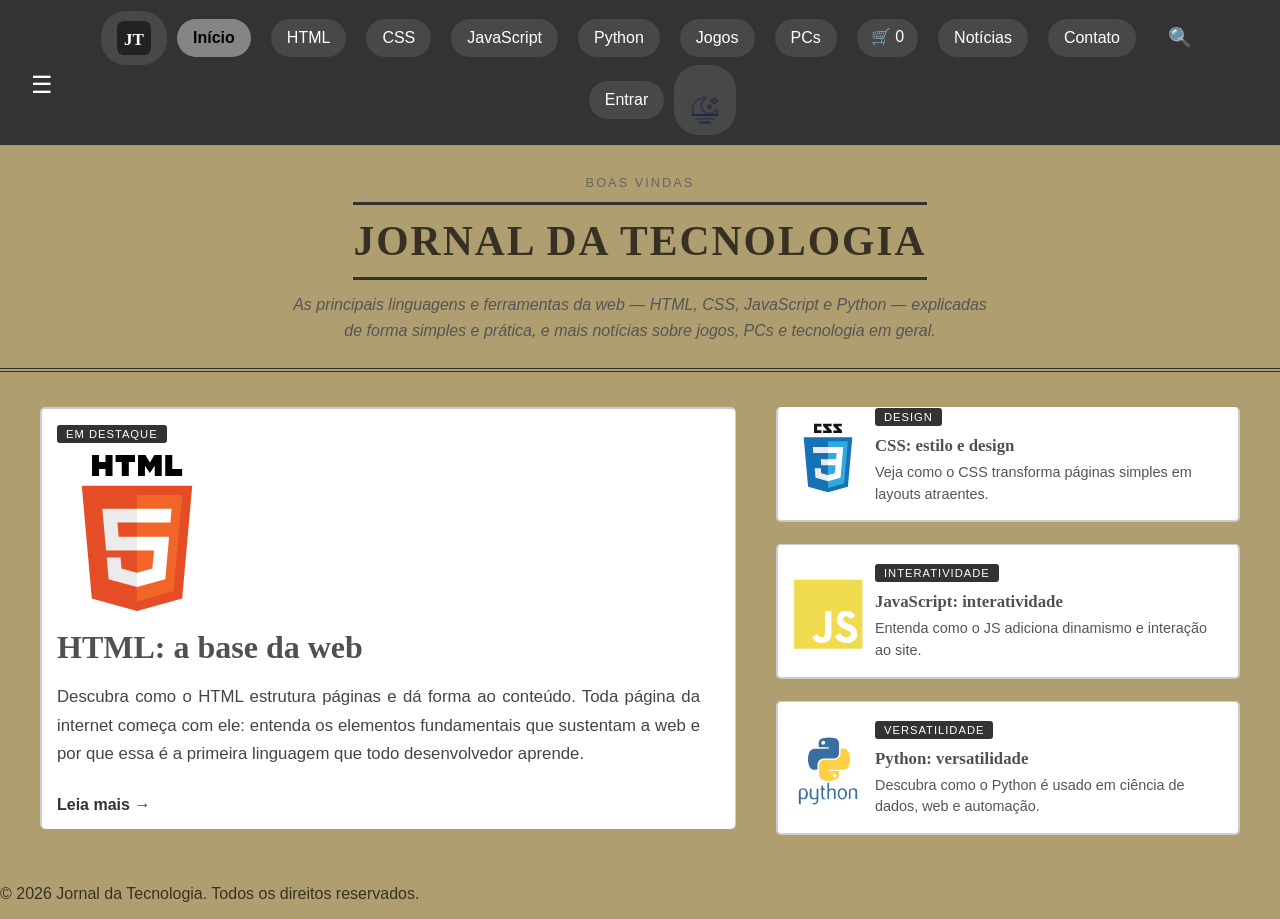
<file: index.html>
<!DOCTYPE html>
<html lang="pt-BR">
<head>
  <meta charset="UTF-8">
  <meta name="viewport" content="width=device-width, initial-scale=1.0">
  <title>Jornal da Tecnologia - Início</title>
  <link rel="icon" type="image/svg+xml" href="favicon.svg">
  <link rel="stylesheet" href="style.css">
</head>
<body>
    <script>
    if (localStorage.getItem("tema") === "escuro") {
      document.body.classList.add("dark-theme");
    }
  </script>
  <header>
    <nav class="navbar">
      <a href="index.html" class="nav-logo-link"><img src="favicon.svg" alt="Jornal da Tecnologia" class="nav-logo"></a>
      <button id="menuToggle">☰</button>
      <div id="menuDropdown">
        <a href="index.html">Início</a>
        <a href="html.html">HTML</a>
        <a href="css.html">CSS</a>
        <a href="js.html">JavaScript</a>
        <a href="python.html">Python</a>
        <a href="jogos.html">Jogos</a>
        <a href="pcs.html">PCs</a>
        <a href="noticias.html">Notícias</a>
        <a href="contato.html">Contato</a>
      </div>
      <div id="menuLinks">
        <a href="index.html" class="active">Início</a>
        <a href="html.html">HTML</a>
        <a href="css.html">CSS</a>
        <a href="js.html">JavaScript</a>
        <a href="python.html">Python</a>
        <a href="jogos.html">Jogos</a>
        <a href="pcs.html">PCs</a>
        <a href="carrinho.html" id="areaCarrinho">🛒 <span id="contadorCarrinho">0</span></a>
        <a href="noticias.html">Notícias</a>
        <a href="contato.html">Contato</a>
      </div>
      <div class="container-busca" id="containerBusca">
        <input type="search" id="pesquisa" placeholder="Digite para pesquisar...">
        <button id="btnLupa" aria-label="Pesquisar">🔍</button>
        <output id="resultadoBusca" for="pesquisa"></output>
      </div>
      <div id="areaLogin">Entrar</div>
      <button id="btnTema"><img id="iconeTema" src="imagens/sol.svg" alt="Alternar Tema" width="30"></button>
    </nav>
  </header>

  <main>
    <!-- Masthead estilo jornal -->
    <div class="masthead">
      <p class="masthead-date">Boas Vindas</p>
      <h1 class="masthead-title">JORNAL DA TECNOLOGIA</h1>
      <p class="masthead-sub">
        As principais linguagens e ferramentas da web — HTML, CSS, JavaScript e Python —
        explicadas de forma simples e prática, e mais notícias sobre jogos, PCs e tecnologia em geral.
      </p>
    </div>

    <!-- Capa: manchete principal + notas secundárias -->
    <section class="frontpage">
      <article class="headline">
        <span class="tag">Em destaque</span>
        <img src="imagens/html.svg" alt="Logo HTML" width="120">
        <h2><a href="html.html">HTML: a base da web</a></h2>
        <p>
          Descubra como o HTML estrutura páginas e dá forma ao conteúdo. Toda página da internet
          começa com ele: entenda os elementos fundamentais que sustentam a web e por que essa é
          a primeira linguagem que todo desenvolvedor aprende.
        </p>
        <a class="read-more" href="html.html">Leia mais →</a>
      </article>

      <div class="secondary-list">
        <article class="secondary">
          <img src="imagens/css.svg" alt="Logo CSS" width="50">
          <div>
            <span class="tag">Design</span>
            <h3><a href="css.html">CSS: estilo e design</a></h3>
            <p>Veja como o CSS transforma páginas simples em layouts atraentes.</p>
          </div>
        </article>

        <article class="secondary">
          <img src="imagens/js.svg" alt="Logo JavaScript" width="50">
          <div>
            <span class="tag">Interatividade</span>
            <h3><a href="js.html">JavaScript: interatividade</a></h3>
            <p>Entenda como o JS adiciona dinamismo e interação ao site.</p>
          </div>
        </article>

        <article class="secondary">
          <img src="imagens/python.svg" alt="Logo Python" width="50">
          <div>
            <span class="tag">Versatilidade</span>
            <h3><a href="python.html">Python: versatilidade</a></h3>
            <p>Descubra como o Python é usado em ciência de dados, web e automação.</p>
          </div>
        </article>
      </div>
    </section>
  </main>

  <footer>
    <p>&copy; 2026 Jornal da Tecnologia. Todos os direitos reservados.</p>
  </footer>

  <script src="script.js"></script>
</body>
</html>
</file>
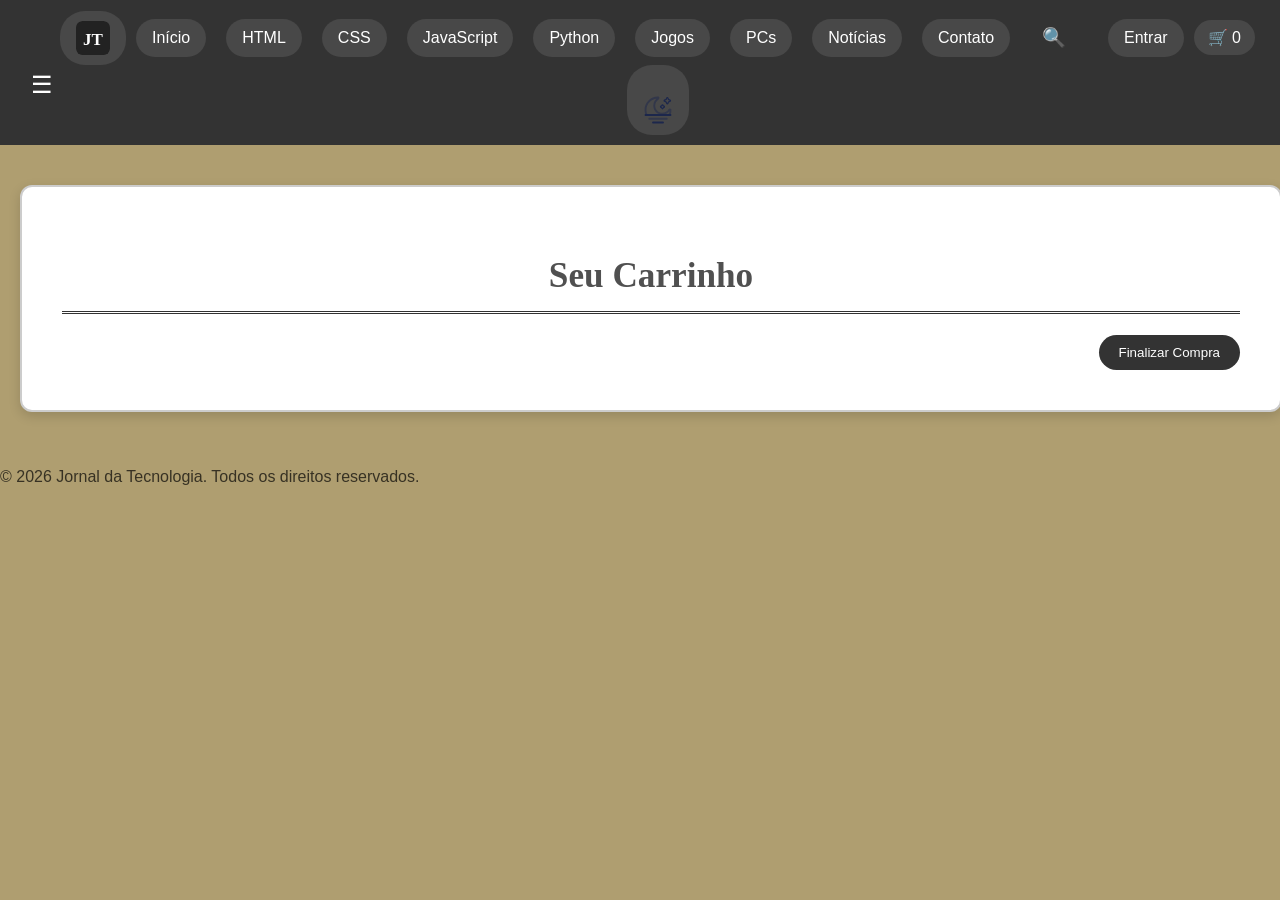
<file: carrinho.html>
<!DOCTYPE html>
<html lang="pt-BR">
<head>
  <meta charset="UTF-8">
  <meta name="viewport" content="width=device-width, initial-scale=1.0">
  <title>Carrinho - Jornal da Tecnologia</title>
  <link rel="icon" type="image/svg+xml" href="favicon.svg">
  <link rel="stylesheet" href="style.css">
</head>
<body>
  <script>
    if (localStorage.getItem("tema") === "escuro") {
      document.body.classList.add("dark-theme");
    }
  </script>
  <header>
    <nav class="navbar">
      <a href="index.html" class="nav-logo-link"><img src="favicon.svg" alt="Jornal da Tecnologia" class="nav-logo"></a>
      <button id="menuToggle">☰</button>
      <div id="menuDropdown">
        <a href="index.html">Início</a>
        <a href="html.html">HTML</a>
        <a href="css.html">CSS</a>
        <a href="js.html">JavaScript</a>
        <a href="python.html">Python</a>
        <a href="jogos.html">Jogos</a>
        <a href="pcs.html">PCs</a>
        <a href="noticias.html">Notícias</a>
        <a href="contato.html">Contato</a>
      </div>
      <div id="menuLinks">
        <a href="index.html">Início</a>
        <a href="html.html">HTML</a>
        <a href="css.html">CSS</a>
        <a href="js.html">JavaScript</a>
        <a href="python.html">Python</a>
        <a href="jogos.html">Jogos</a>
        <a href="pcs.html">PCs</a>
        <a href="noticias.html">Notícias</a>
        <a href="contato.html">Contato</a>
      </div>
      <div class="container-busca" id="containerBusca">
        <input type="search" id="pesquisa" placeholder="Digite para pesquisar...">
        <button id="btnLupa" aria-label="Pesquisar">🔍</button>
        <output id="resultadoBusca" for="pesquisa"></output>
      </div>
      <div id="areaLogin"></div>
      <a href="carrinho.html" id="areaCarrinho">🛒 <span id="contadorCarrinho">0</span></a>
      <button id="btnTema"><img id="iconeTema" src="imagens/sol.svg" alt="Alternar Tema" width="30"></button>
    </nav>
  </header>

  <main class="artigo">
    <article class="carrinho-container">
      <h1>Seu Carrinho</h1>
      <div id="listaCarrinho"></div>
      <div id="carrinhoVazio" class="escondido">Seu carrinho está vazio.</div>
      <p id="totalCarrinho" class="total-carrinho"></p>
      <button id="btnFinalizar" class="escondido">Finalizar Compra</button>
    </article>
  </main>

  <footer>
    <p>&copy; 2026 Jornal da Tecnologia. Todos os direitos reservados.</p>
  </footer>

  <script src="script.js"></script>
</body>
</html>
</file>
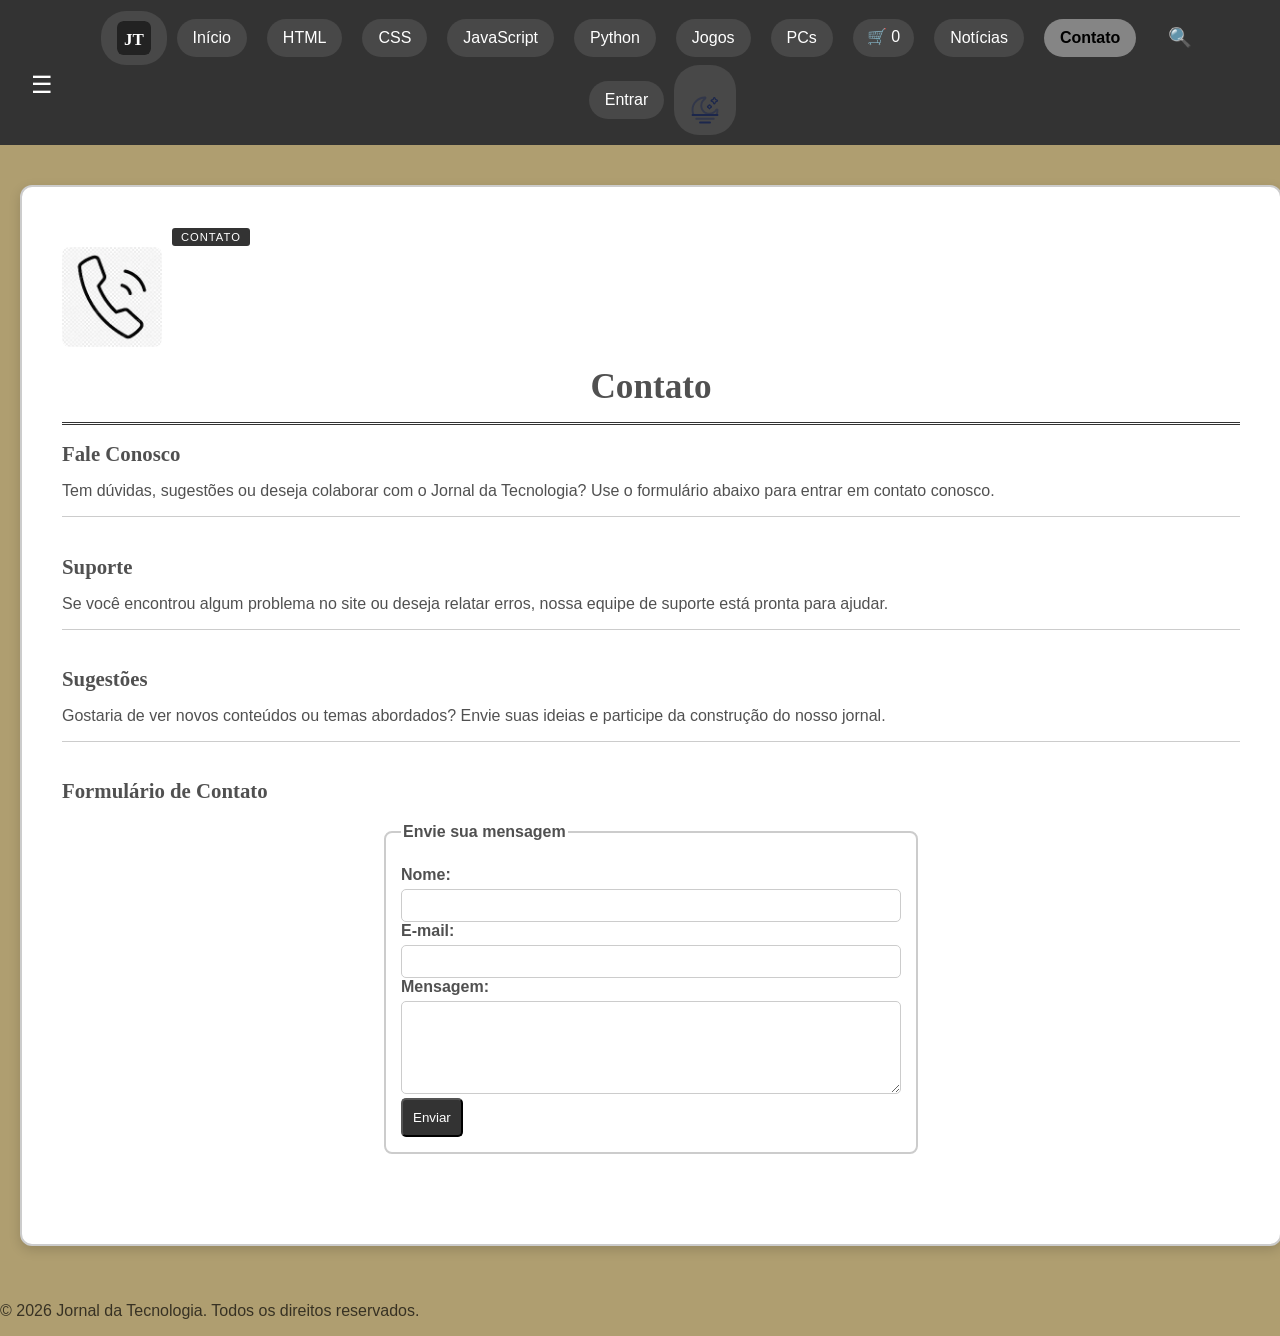
<file: contato.html>
<!DOCTYPE html>
<html lang="pt-BR">
<head>
  <meta charset="UTF-8">
  <meta name="viewport" content="width=device-width, initial-scale=1.0">
  <title>Contato - Jornal da Tecnologia</title>
  <link rel="icon" type="image/svg+xml" href="favicon.svg">
  <link rel="stylesheet" href="style.css">
</head>
<body>
    <script>
    if (localStorage.getItem("tema") === "escuro") {
      document.body.classList.add("dark-theme");
    }
  </script>
  <header>
    <nav class="navbar">
      <a href="index.html" class="nav-logo-link"><img src="favicon.svg" alt="Jornal da Tecnologia" class="nav-logo"></a>
      <button id="menuToggle">☰</button>
      <div id="menuDropdown">
        <a href="index.html">Início</a>
        <a href="html.html">HTML</a>
        <a href="css.html">CSS</a>
        <a href="js.html">JavaScript</a>
        <a href="python.html">Python</a>
        <a href="jogos.html">Jogos</a>
        <a href="pcs.html">PCs</a>
        <a href="noticias.html">Notícias</a>
        <a href="contato.html">Contato</a>
      </div>
      <div id="menuLinks">
        <a href="index.html">Início</a>
        <a href="html.html">HTML</a>
        <a href="css.html">CSS</a>
        <a href="js.html">JavaScript</a>
        <a href="python.html">Python</a>
        <a href="jogos.html">Jogos</a>
        <a href="pcs.html">PCs</a>
        <a href="carrinho.html" id="areaCarrinho">🛒 <span id="contadorCarrinho">0</span></a>
        <a href="noticias.html">Notícias</a>
        <a href="contato.html" class="active">Contato</a>
      </div>
      <div class="container-busca" id="containerBusca">
        <input type="search" id="pesquisa" placeholder="Digite para pesquisar...">
        <button id="btnLupa" aria-label="Pesquisar">🔍</button>
        <output id="resultadoBusca" for="pesquisa"></output>
      </div>
      <div id="areaLogin">Entrar</div>
      <button id="btnTema"><img id="iconeTema" src="imagens/sol.svg" alt="Alternar Tema" width="30"></button>
    </nav>
  </header>

  <main class="artigo">
    <article>
      <img src="imagens/contato.png" alt="Ícone de Contato" width="150">
      <span class="tag">Contato</span>
      <h1>Contato</h1>

      <section>
        <h2>Fale Conosco</h2>
        <p>Tem dúvidas, sugestões ou deseja colaborar com o Jornal da Tecnologia? Use o formulário abaixo para entrar em contato conosco.</p>
      </section>

      <section>
        <h2>Suporte</h2>
        <p>Se você encontrou algum problema no site ou deseja relatar erros, nossa equipe de suporte está pronta para ajudar.</p>
      </section>

      <section>
        <h2>Sugestões</h2>
        <p>Gostaria de ver novos conteúdos ou temas abordados? Envie suas ideias e participe da construção do nosso jornal.</p>
      </section>

      <section>
        <h2>Formulário de Contato</h2>
        <form id="formContato">
          <fieldset>
            <legend>Envie sua mensagem</legend>

            <label for="nome">Nome:</label>
            <input type="text" id="nome" name="nome" required>

            <label for="email">E-mail:</label>
            <input type="email" id="email" name="email" required>

            <label for="mensagem">Mensagem:</label>
            <textarea id="mensagem" name="mensagem" rows="5" required></textarea>

            <button type="submit">Enviar</button>
          </fieldset>
        </form>
      </section>
    </article>
  </main>

  <footer>
    <p>&copy; 2026 Jornal da Tecnologia. Todos os direitos reservados.</p>
  </footer>

  <script src="script.js"></script>
</body>
</html>
</file>
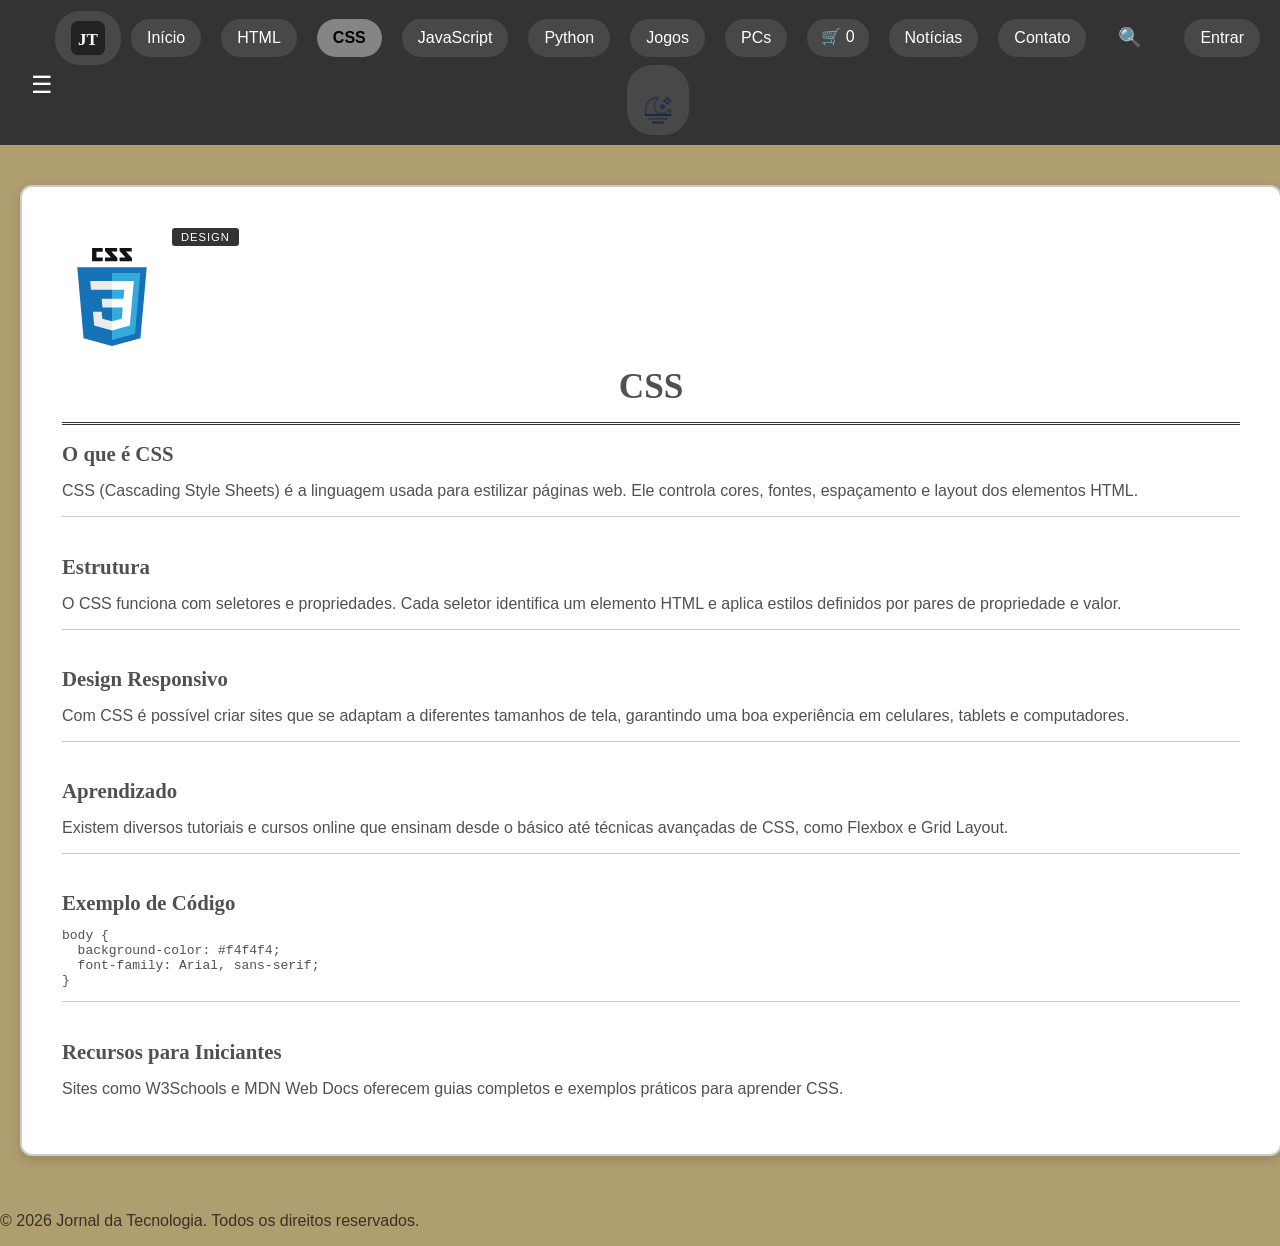
<file: css.html>
<!DOCTYPE html>
<html lang="pt-BR">
<head>
  <meta charset="UTF-8">
  <meta name="viewport" content="width=device-width, initial-scale=1.0">
  <title>CSS - Jornal da Tecnologia</title>
  <link rel="icon" type="image/svg+xml" href="favicon.svg">
  <link rel="stylesheet" href="style.css">
</head>
<body>
    <script>
    if (localStorage.getItem("tema") === "escuro") {
      document.body.classList.add("dark-theme");
    }
  </script>
  <header>
    <nav class="navbar">
      <a href="index.html" class="nav-logo-link"><img src="favicon.svg" alt="Jornal da Tecnologia" class="nav-logo"></a>
      <button id="menuToggle">☰</button>
      <div id="menuDropdown">
        <a href="index.html">Início</a>
        <a href="html.html">HTML</a>
        <a href="css.html">CSS</a>
        <a href="js.html">JavaScript</a>
        <a href="python.html">Python</a>
        <a href="jogos.html">Jogos</a>
        <a href="pcs.html">PCs</a>
        <a href="noticias.html">Notícias</a>
        <a href="contato.html">Contato</a>
      </div>
      <div id="menuLinks">
        <a href="index.html">Início</a>
        <a href="html.html">HTML</a>
        <a href="css.html" class="active">CSS</a>
        <a href="js.html">JavaScript</a>
        <a href="python.html">Python</a>
        <a href="jogos.html">Jogos</a>
        <a href="pcs.html">PCs</a>
        <a href="carrinho.html" id="areaCarrinho">🛒 <span id="contadorCarrinho">0</span></a>
        <a href="noticias.html">Notícias</a>
        <a href="contato.html">Contato</a>
      </div>
      <div class="container-busca" id="containerBusca">
        <input type="search" id="pesquisa" placeholder="Digite para pesquisar...">
        <button id="btnLupa" aria-label="Pesquisar">🔍</button>
        <output id="resultadoBusca" for="pesquisa"></output>
      </div>
      <div id="areaLogin">Entrar</div>
      <button id="btnTema"><img id="iconeTema" src="imagens/sol.svg" alt="Alternar Tema" width="30"></button>
    </nav>
  </header>

  <main class="artigo">
  <article>
    <img src="imagens/css.svg" alt="Logo CSS" width="150">
    <span class="tag">Design</span>
    <h1>CSS</h1>

    <section>
      <h2>O que é CSS</h2>
      <p>CSS (Cascading Style Sheets) é a linguagem usada para estilizar páginas web. Ele controla cores, fontes, espaçamento e layout dos elementos HTML.</p>
    </section>

    <section>
      <h2>Estrutura</h2>
      <p>O CSS funciona com seletores e propriedades. Cada seletor identifica um elemento HTML e aplica estilos definidos por pares de propriedade e valor.</p>
    </section>

    <section>
      <h2>Design Responsivo</h2>
      <p>Com CSS é possível criar sites que se adaptam a diferentes tamanhos de tela, garantindo uma boa experiência em celulares, tablets e computadores.</p>
    </section>

    <section>
      <h2>Aprendizado</h2>
      <p>Existem diversos tutoriais e cursos online que ensinam desde o básico até técnicas avançadas de CSS, como Flexbox e Grid Layout.</p>
    </section>

    <section>
      <h2>Exemplo de Código</h2>
      <pre><code>body {
  background-color: #f4f4f4;
  font-family: Arial, sans-serif;
}</code></pre>
    </section>

    <section>
      <h2>Recursos para Iniciantes</h2>
      <p>Sites como W3Schools e MDN Web Docs oferecem guias completos e exemplos práticos para aprender CSS.</p>
    </section>
  </article>
</main>

  <footer>
    <p>&copy; 2026 Jornal da Tecnologia. Todos os direitos reservados.</p>
  </footer>

  <script src="script.js"></script>
</body>
</html>
</file>
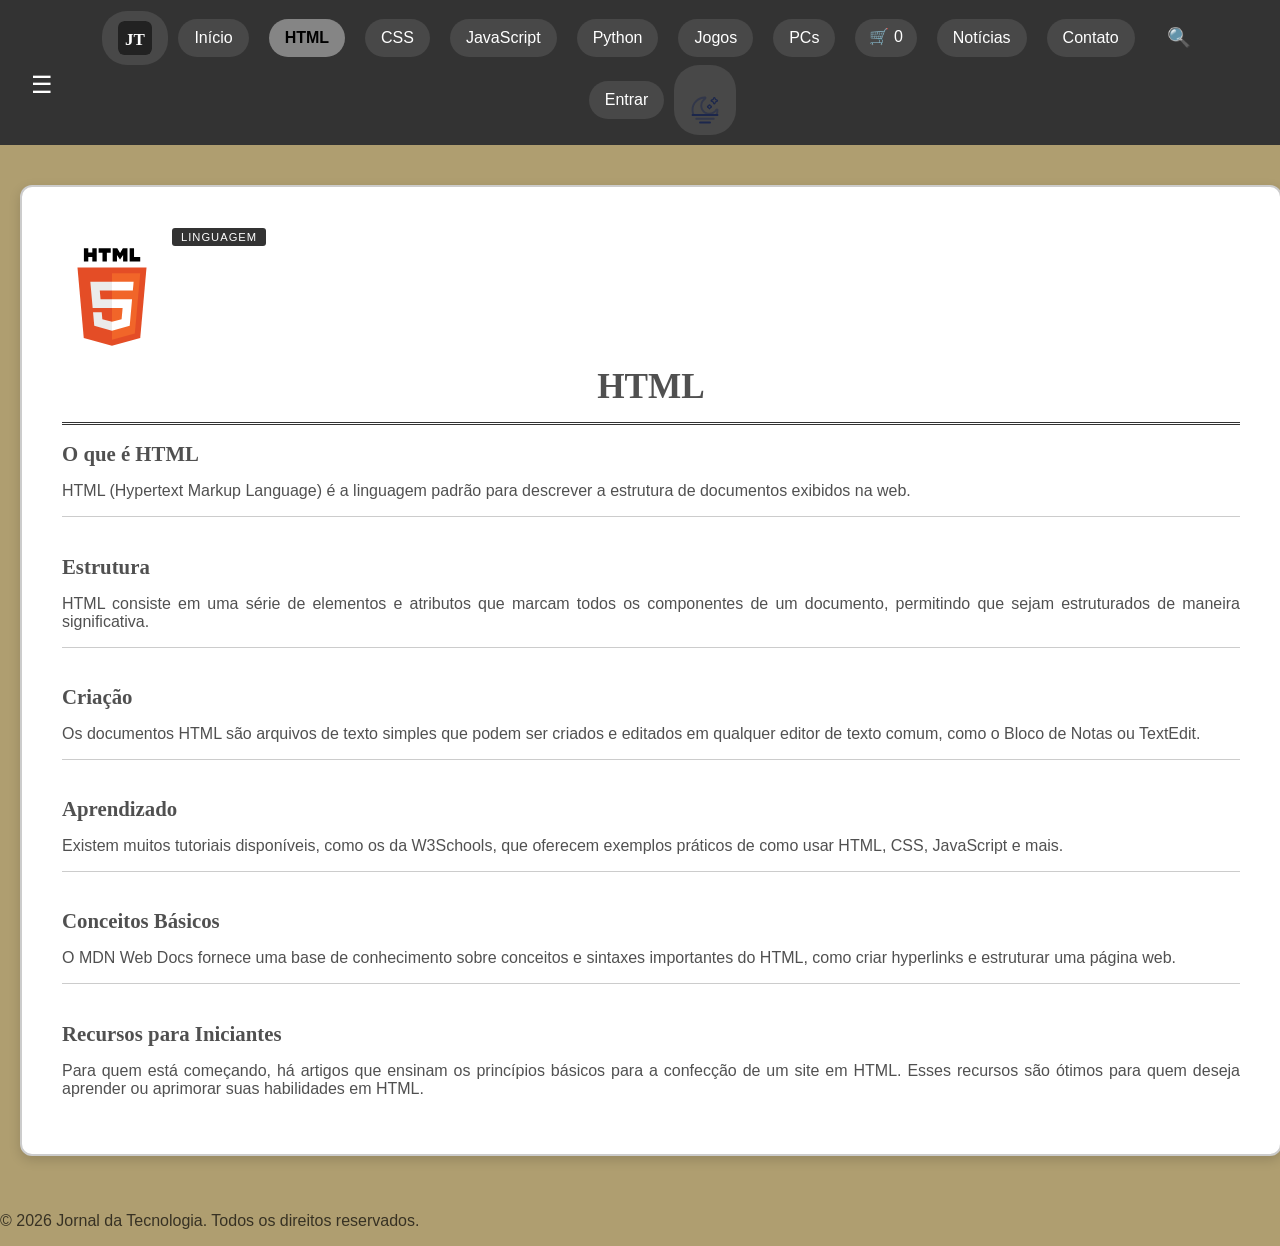
<file: html.html>
<!DOCTYPE html>
<html lang="pt-BR">
<head>
  <meta charset="UTF-8">
  <meta name="viewport" content="width=device-width, initial-scale=1.0">
  <title>HTML - Jornal da Tecnologia</title>
  <link rel="icon" type="image/svg+xml" href="favicon.svg">
  <link rel="stylesheet" href="style.css">
</head>
<body>
    <script>
    if (localStorage.getItem("tema") === "escuro") {
      document.body.classList.add("dark-theme");
    }
  </script>
  <header>
    <nav class="navbar">
      <a href="index.html" class="nav-logo-link"><img src="favicon.svg" alt="Jornal da Tecnologia" class="nav-logo"></a>
      <button id="menuToggle">☰</button>
      <div id="menuDropdown">
        <a href="index.html">Início</a>
        <a href="html.html">HTML</a>
        <a href="css.html">CSS</a>
        <a href="js.html">JavaScript</a>
        <a href="python.html">Python</a>
        <a href="jogos.html">Jogos</a>
        <a href="pcs.html">PCs</a>
        <a href="noticias.html">Notícias</a>
        <a href="contato.html">Contato</a>
      </div>
      <div id="menuLinks">
        <a href="index.html">Início</a>
        <a href="html.html" class="active">HTML</a>
        <a href="css.html">CSS</a>
        <a href="js.html">JavaScript</a>
        <a href="python.html">Python</a>
        <a href="jogos.html">Jogos</a>
        <a href="pcs.html">PCs</a>
        <a href="carrinho.html" id="areaCarrinho">🛒 <span id="contadorCarrinho">0</span></a>
        <a href="noticias.html">Notícias</a>
        <a href="contato.html">Contato</a>
      </div>
      <div class="container-busca" id="containerBusca">
        <input type="search" id="pesquisa" placeholder="Digite para pesquisar...">
        <button id="btnLupa" aria-label="Pesquisar">🔍</button>
        <output id="resultadoBusca" for="pesquisa"></output>
      </div>
      <div id="areaLogin">Entrar</div>
      <button id="btnTema"><img id="iconeTema" src="imagens/sol.svg" alt="Alternar Tema" width="30"></button>
    </nav>
  </header>

  <main class="artigo">
  <article>
    <img src="imagens/html.svg" alt="Logo HTML" width="150">
    <span class="tag">Linguagem</span>
    <h1>HTML</h1>

    <section>
      <h2>O que é HTML</h2>
      <p>HTML (Hypertext Markup Language) é a linguagem padrão para descrever a estrutura de documentos exibidos na web.</p>
    </section>

    <section>
      <h2>Estrutura</h2>
      <p>HTML consiste em uma série de elementos e atributos que marcam todos os componentes de um documento, permitindo que sejam estruturados de maneira significativa.</p>
    </section>

    <section>
      <h2>Criação</h2>
      <p>Os documentos HTML são arquivos de texto simples que podem ser criados e editados em qualquer editor de texto comum, como o Bloco de Notas ou TextEdit.</p>
    </section>

    <section>
      <h2>Aprendizado</h2>
      <p>Existem muitos tutoriais disponíveis, como os da W3Schools, que oferecem exemplos práticos de como usar HTML, CSS, JavaScript e mais.</p>
    </section>

    <section>
      <h2>Conceitos Básicos</h2>
      <p>O MDN Web Docs fornece uma base de conhecimento sobre conceitos e sintaxes importantes do HTML, como criar hyperlinks e estruturar uma página web.</p>
    </section>

    <section>
      <h2>Recursos para Iniciantes</h2>
      <p>Para quem está começando, há artigos que ensinam os princípios básicos para a confecção de um site em HTML. Esses recursos são ótimos para quem deseja aprender ou aprimorar suas habilidades em HTML.</p>
    </section>
  </article>
</main>

  <footer>
    <p>&copy; 2026 Jornal da Tecnologia. Todos os direitos reservados.</p>
  </footer>

  <script src="script.js"></script>
</body>
</html>
</file>
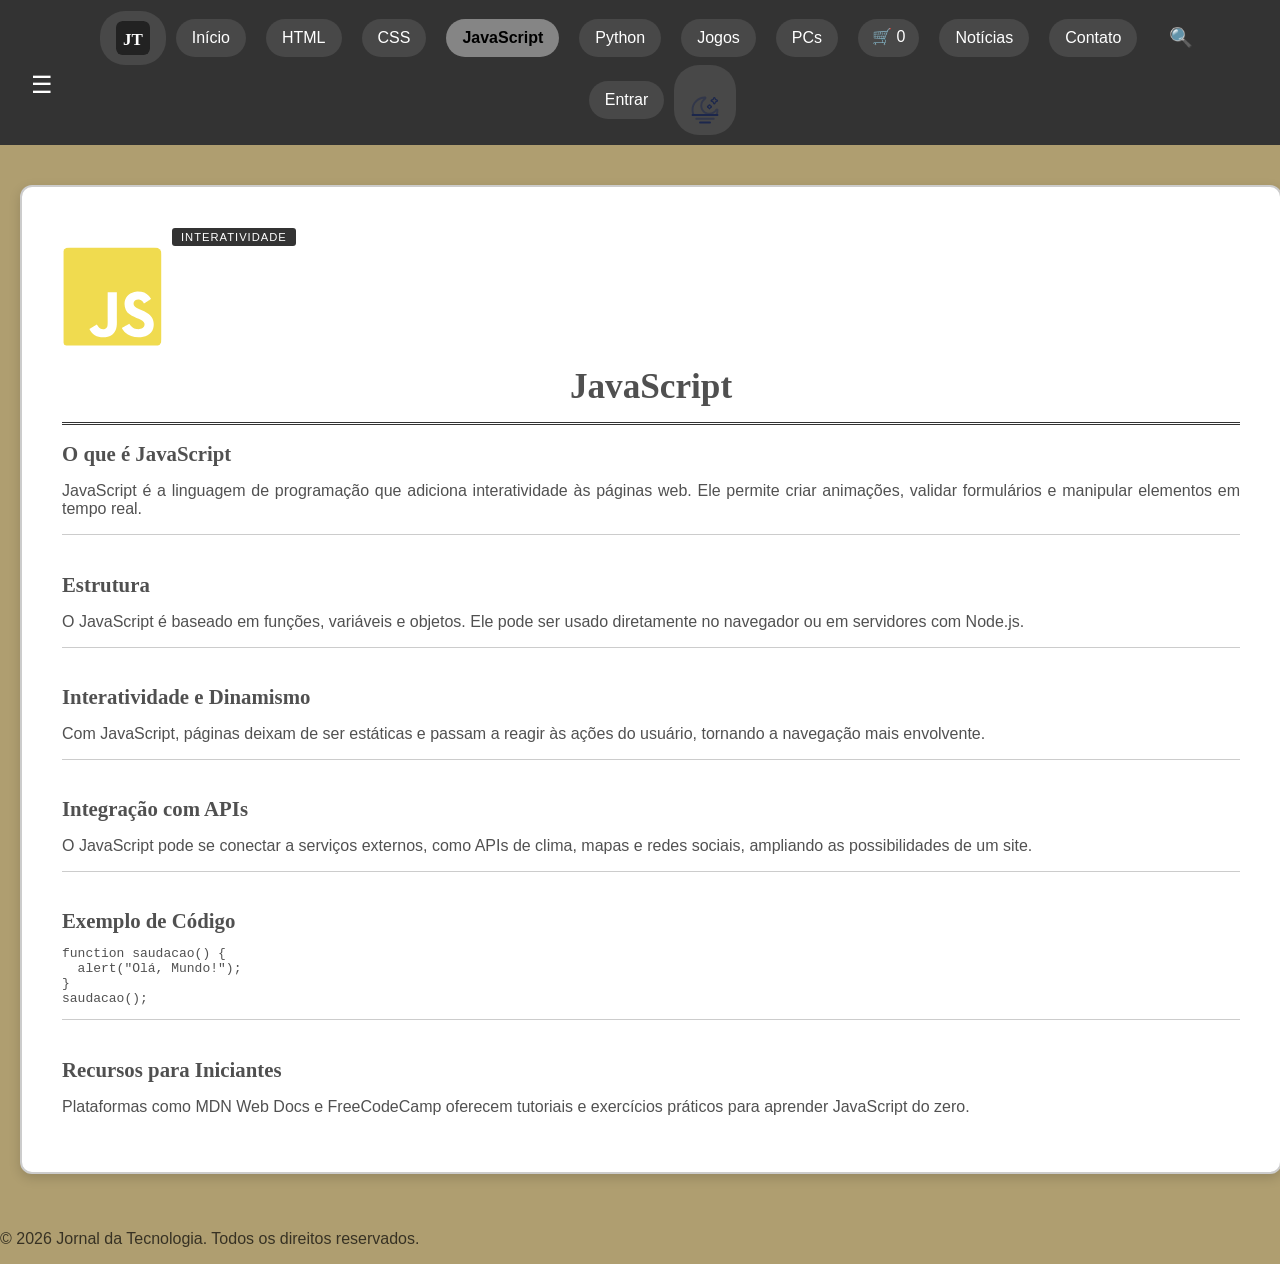
<file: js.html>
<!DOCTYPE html>
<html lang="pt-BR">
<head>
  <meta charset="UTF-8">
  <meta name="viewport" content="width=device-width, initial-scale=1.0">
  <title>JavaScript - Jornal da Tecnologia</title>
  <link rel="icon" type="image/svg+xml" href="favicon.svg">
  <link rel="stylesheet" href="style.css">
</head>
<body>
    <script>
    if (localStorage.getItem("tema") === "escuro") {
      document.body.classList.add("dark-theme");
    }
  </script>
  <header>
    <nav class="navbar">
      <a href="index.html" class="nav-logo-link"><img src="favicon.svg" alt="Jornal da Tecnologia" class="nav-logo"></a>
      <button id="menuToggle">☰</button>
      <div id="menuDropdown">
        <a href="index.html">Início</a>
        <a href="html.html">HTML</a>
        <a href="css.html">CSS</a>
        <a href="js.html">JavaScript</a>
        <a href="python.html">Python</a>
        <a href="jogos.html">Jogos</a>
        <a href="pcs.html">PCs</a>
        <a href="noticias.html">Notícias</a>
        <a href="contato.html">Contato</a>
      </div>
      <div id="menuLinks">
        <a href="index.html">Início</a>
        <a href="html.html">HTML</a>
        <a href="css.html">CSS</a>
        <a href="js.html" class="active">JavaScript</a>
        <a href="python.html">Python</a>
        <a href="jogos.html">Jogos</a>
        <a href="pcs.html">PCs</a>
        <a href="carrinho.html" id="areaCarrinho">🛒 <span id="contadorCarrinho">0</span></a>
        <a href="noticias.html">Notícias</a>
        <a href="contato.html">Contato</a>
      </div>
      <div class="container-busca" id="containerBusca">
        <input type="search" id="pesquisa" placeholder="Digite para pesquisar...">
        <button id="btnLupa" aria-label="Pesquisar">🔍</button>
        <output id="resultadoBusca" for="pesquisa"></output>
      </div>
      <div id="areaLogin">Entrar</div>
      <button id="btnTema"><img id="iconeTema" src="imagens/sol.svg" alt="Alternar Tema" width="30"></button>
    </nav>
  </header>

  <main class="artigo">
  <article>
    <img src="imagens/js.svg" alt="Logo JavaScript" width="150">
    <span class="tag">Interatividade</span>
    <h1>JavaScript</h1>

    <section>
      <h2>O que é JavaScript</h2>
      <p>JavaScript é a linguagem de programação que adiciona interatividade às páginas web. Ele permite criar animações, validar formulários e manipular elementos em tempo real.</p>
    </section>

    <section>
      <h2>Estrutura</h2>
      <p>O JavaScript é baseado em funções, variáveis e objetos. Ele pode ser usado diretamente no navegador ou em servidores com Node.js.</p>
    </section>

    <section>
      <h2>Interatividade e Dinamismo</h2>
      <p>Com JavaScript, páginas deixam de ser estáticas e passam a reagir às ações do usuário, tornando a navegação mais envolvente.</p>
    </section>

    <section>
      <h2>Integração com APIs</h2>
      <p>O JavaScript pode se conectar a serviços externos, como APIs de clima, mapas e redes sociais, ampliando as possibilidades de um site.</p>
    </section>

    <section>
      <h2>Exemplo de Código</h2>
      <pre><code>function saudacao() {
  alert("Olá, Mundo!");
}
saudacao();</code></pre>
    </section>

    <section>
      <h2>Recursos para Iniciantes</h2>
      <p>Plataformas como MDN Web Docs e FreeCodeCamp oferecem tutoriais e exercícios práticos para aprender JavaScript do zero.</p>
    </section>
  </article>
</main>

  <footer>
    <p>&copy; 2026 Jornal da Tecnologia. Todos os direitos reservados.</p>
  </footer>

  <script src="script.js"></script>
</body>
</html>
</file>
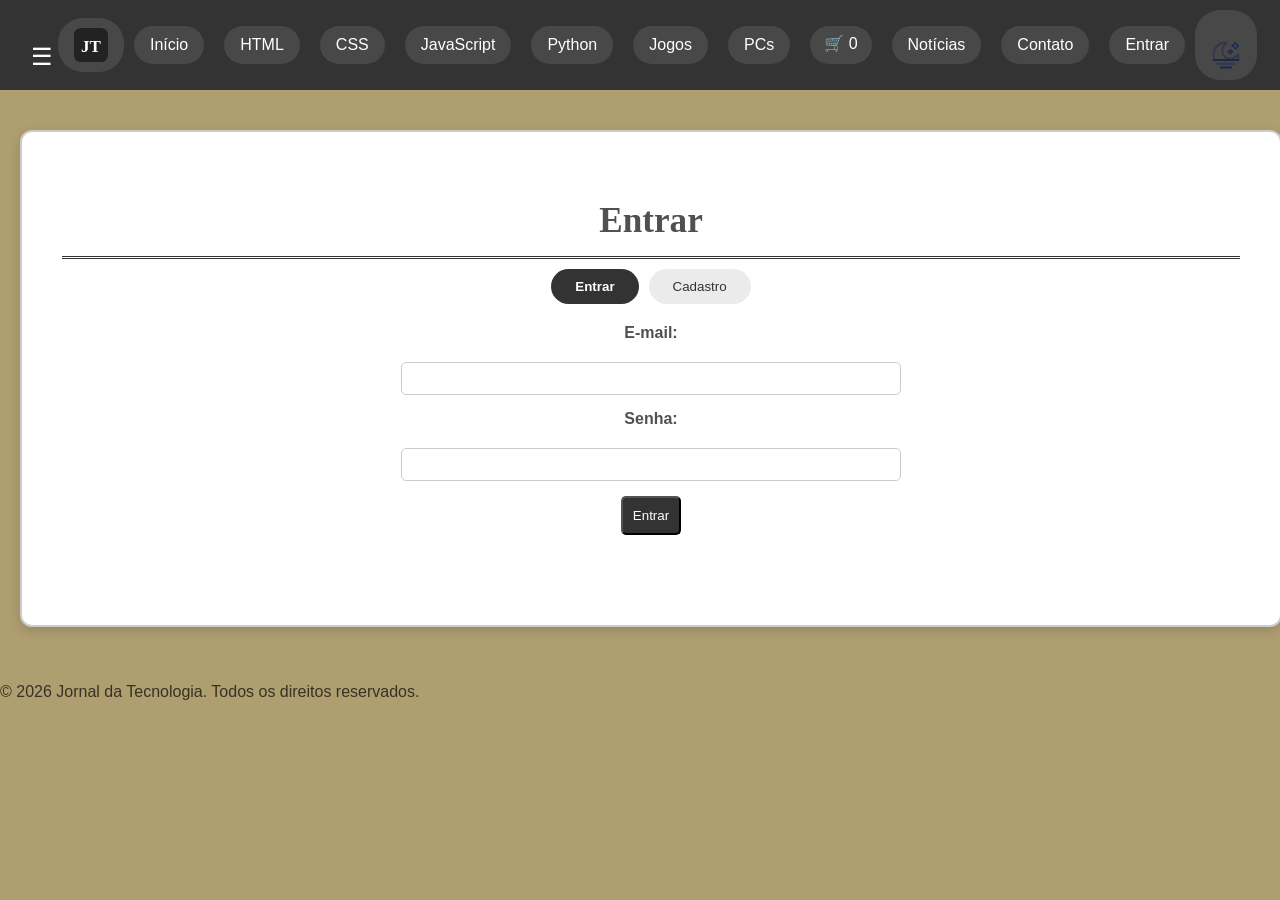
<file: login.html>
<!DOCTYPE html>
<html lang="pt-BR">
<head>
  <meta charset="UTF-8">
  <meta name="viewport" content="width=device-width, initial-scale=1.0">
  <title>Login - Jornal da Tecnologia</title>
  <link rel="icon" type="image/svg+xml" href="favicon.svg">
  <link rel="stylesheet" href="style.css">
</head>
<body>
      <script>
    if (localStorage.getItem("tema") === "escuro") {
      document.body.classList.add("dark-theme");
    }
  </script>
  <header>
    <nav class="navbar">
      <a href="index.html" class="nav-logo-link"><img src="favicon.svg" alt="Jornal da Tecnologia" class="nav-logo"></a>
      <button id="menuToggle">☰</button>
      <div id="menuDropdown">
        <a href="index.html">Início</a>
        <a href="html.html">HTML</a>
        <a href="css.html">CSS</a>
        <a href="js.html">JavaScript</a>
        <a href="python.html">Python</a>
        <a href="jogos.html">Jogos</a>
        <a href="pcs.html">PCs</a>
        <a href="noticias.html">Notícias</a>
        <a href="contato.html">Contato</a>
      </div>
      <div id="menuLinks">
        <a href="index.html">Início</a>
        <a href="html.html">HTML</a>
        <a href="css.html">CSS</a>
        <a href="js.html">JavaScript</a>
        <a href="python.html">Python</a>
        <a href="jogos.html">Jogos</a>
        <a href="pcs.html">PCs</a>
        <a href="carrinho.html" id="areaCarrinho">🛒 <span id="contadorCarrinho">0</span></a>
        <a href="noticias.html">Notícias</a>
        <a href="contato.html">Contato</a>
      </div>
      <div id="areaLogin">Entrar</div>
      <button id="btnTema"><img id="iconeTema" src="imagens/sol.svg" alt="Alternar Tema" width="30"></button>
    </nav>
  </header>

  <main class="artigo">
    <article class="login-container">
      <h1>Entrar</h1>

      <div class="login-tabs">
        <button id="tabLogin" class="tab-ativa">Entrar</button>
        <button id="tabCadastro">Cadastro</button>
      </div>

      <form id="formLogin">
        <label for="loginEmail">E-mail:</label>
        <input type="email" id="loginEmail" required>

        <label for="loginSenha">Senha:</label>
        <input type="password" id="loginSenha" required>

        <button type="submit">Entrar</button>
      </form>

      <form id="formCadastro" class="escondido">
        <label for="cadNome">Nome:</label>
        <input type="text" id="cadNome" required>

        <label for="cadEmail">E-mail:</label>
        <input type="email" id="cadEmail" required>

        <label for="cadSenha">Senha:</label>
        <input type="password" id="cadSenha" required minlength="4">

        <button type="submit">Cadastrar</button>
      </form>
    </article>
  </main>

  <footer>
    <p>&copy; 2026 Jornal da Tecnologia. Todos os direitos reservados.</p>
  </footer>

  <script src="script.js"></script>
</body>
</html>
</file>
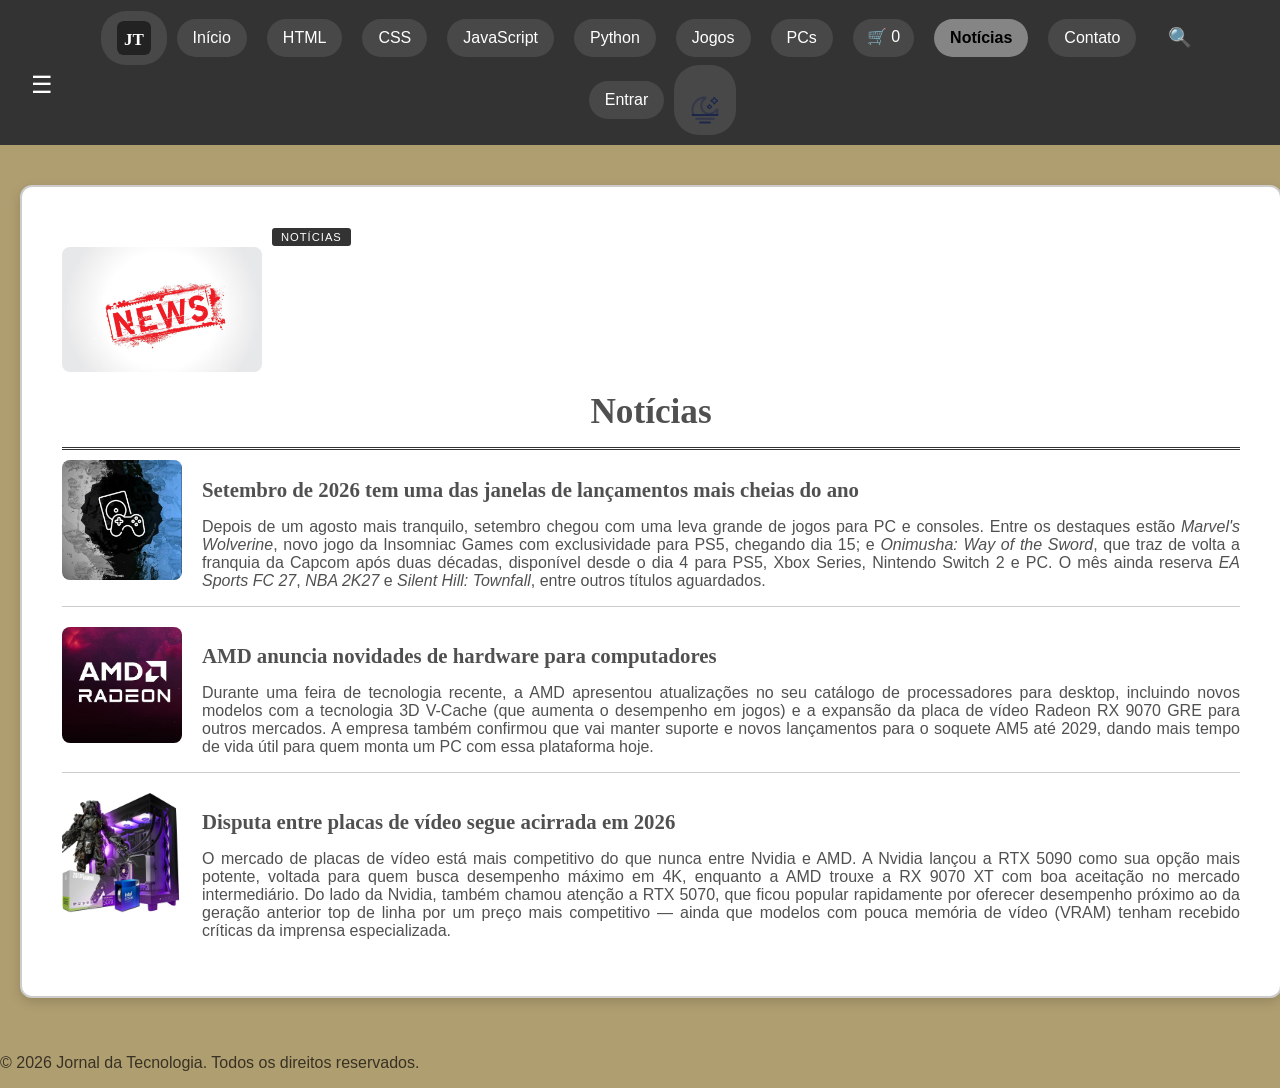
<file: noticias.html>
<!DOCTYPE html>
<html lang="pt-BR">
<head>
  <meta charset="UTF-8">
  <meta name="viewport" content="width=device-width, initial-scale=1.0">
  <title>Notícias - Jornal da Tecnologia</title>
  <link rel="icon" type="image/svg+xml" href="favicon.svg">
  <link rel="stylesheet" href="style.css">
</head>
<body>
    <script>
    if (localStorage.getItem("tema") === "escuro") {
      document.body.classList.add("dark-theme");
    }
  </script>
  <header>
    <nav class="navbar">
      <a href="index.html" class="nav-logo-link"><img src="favicon.svg" alt="Jornal da Tecnologia" class="nav-logo"></a>
      <button id="menuToggle">☰</button>
      <div id="menuDropdown">
        <a href="index.html">Início</a>
        <a href="html.html">HTML</a>
        <a href="css.html">CSS</a>
        <a href="js.html">JavaScript</a>
        <a href="python.html">Python</a>
        <a href="jogos.html">Jogos</a>
        <a href="pcs.html">PCs</a>
        <a href="noticias.html">Notícias</a>
        <a href="contato.html">Contato</a>
      </div>
      <div id="menuLinks">
        <a href="index.html">Início</a>
        <a href="html.html">HTML</a>
        <a href="css.html">CSS</a>
        <a href="js.html">JavaScript</a>
        <a href="python.html">Python</a>
        <a href="jogos.html">Jogos</a>
        <a href="pcs.html">PCs</a>
        <a href="carrinho.html" id="areaCarrinho">🛒 <span id="contadorCarrinho">0</span></a>
        <a href="noticias.html" class="active">Notícias</a>
        <a href="contato.html">Contato</a>
      </div>
      <div class="container-busca" id="containerBusca">
        <input type="search" id="pesquisa" placeholder="Digite para pesquisar...">
        <button id="btnLupa" aria-label="Pesquisar">🔍</button>
        <output id="resultadoBusca" for="pesquisa"></output>
      </div>
      <div id="areaLogin"></div>
      <button id="btnTema"><img id="iconeTema" src="imagens/sol.svg" alt="Alternar Tema" width="30"></button>
    </nav>
  </header>

  <main class="artigo">
    <article>
      <span class="tag">Notícias</span>
      <img src="imagens/noticias.png" style="width: 900px;" alt="Ultimas noticias">
      <h1>Notícias</h1>

      <section class="noticia">
      <img src="imagens/noticia-lancamentos-set.png" alt="Capa de jogo destaque de setembro" class="noticia-thumb">
      <div>
        <h2>Setembro de 2026 tem uma das janelas de lançamentos mais cheias do ano</h2>
        <p>Depois de um agosto mais tranquilo, setembro chegou com uma leva grande de jogos para PC e consoles. Entre os destaques estão <em>Marvel's Wolverine</em>, novo jogo da Insomniac Games com exclusividade para PS5, chegando dia 15; e <em>Onimusha: Way of the Sword</em>, que traz de volta a franquia da Capcom após duas décadas, disponível desde o dia 4 para PS5, Xbox Series, Nintendo Switch 2 e PC. O mês ainda reserva <em>EA Sports FC 27</em>, <em>NBA 2K27</em> e <em>Silent Hill: Townfall</em>, entre outros títulos aguardados.</p>
      </div>
    </section>

    <section class="noticia">
      <img src="imagens/noticia-amd.png" alt="Logo da AMD" class="noticia-thumb">
      <div>
        <h2>AMD anuncia novidades de hardware para computadores</h2>
        <p>Durante uma feira de tecnologia recente, a AMD apresentou atualizações no seu catálogo de processadores para desktop, incluindo novos modelos com a tecnologia 3D V-Cache (que aumenta o desempenho em jogos) e a expansão da placa de vídeo Radeon RX 9070 GRE para outros mercados. A empresa também confirmou que vai manter suporte e novos lançamentos para o soquete AM5 até 2029, dando mais tempo de vida útil para quem monta um PC com essa plataforma hoje.</p>
      </div>
    </section>

    <section class="noticia">
      <img src="imagens/noticia-gpu.png" alt="Placa de vídeo em destaque" class="noticia-thumb">
      <div>
        <h2>Disputa entre placas de vídeo segue acirrada em 2026</h2>
        <p>O mercado de placas de vídeo está mais competitivo do que nunca entre Nvidia e AMD. A Nvidia lançou a RTX 5090 como sua opção mais potente, voltada para quem busca desempenho máximo em 4K, enquanto a AMD trouxe a RX 9070 XT com boa aceitação no mercado intermediário. Do lado da Nvidia, também chamou atenção a RTX 5070, que ficou popular rapidamente por oferecer desempenho próximo ao da geração anterior top de linha por um preço mais competitivo — ainda que modelos com pouca memória de vídeo (VRAM) tenham recebido críticas da imprensa especializada.</p>
      </div>
    </section>
    </article>
  </main>

  <footer>
    <p>&copy; 2026 Jornal da Tecnologia. Todos os direitos reservados.</p>
  </footer>

  <script src="script.js"></script>
</body>
</html>
</file>
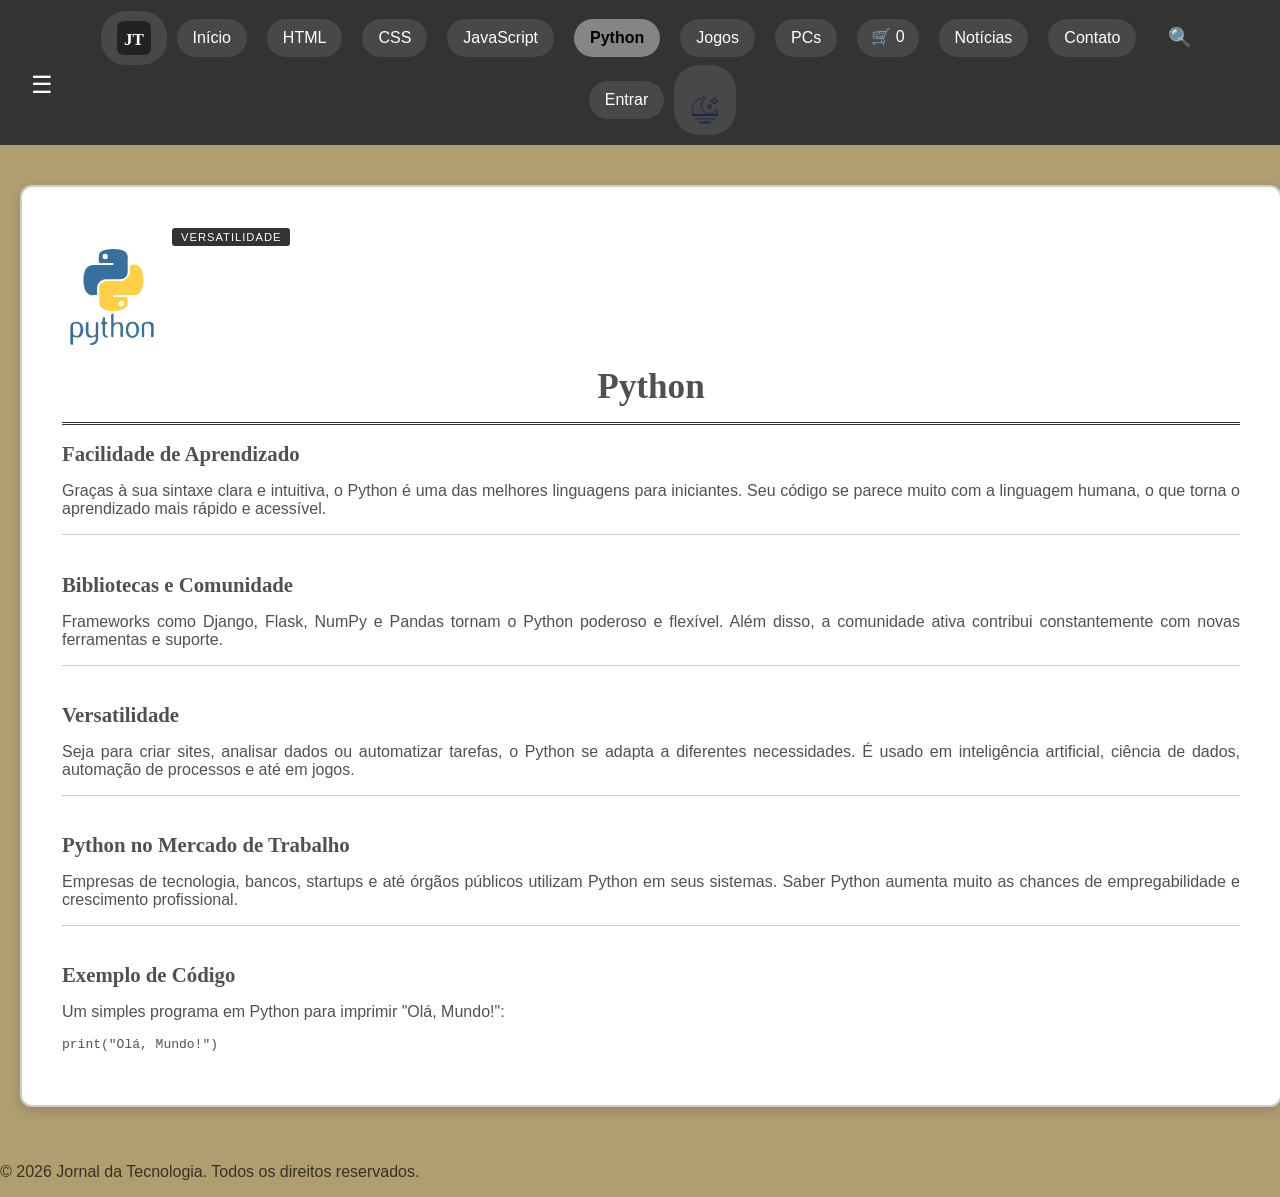
<file: python.html>
<!DOCTYPE html>
<html lang="pt-BR">
<head>
  <meta charset="UTF-8">
  <meta name="viewport" content="width=device-width, initial-scale=1.0">
  <title>Python - Jornal da Tecnologia</title>
  <link rel="icon" type="image/svg+xml" href="favicon.svg">
  <link rel="stylesheet" href="style.css">
</head>
<body>
    <script>
    if (localStorage.getItem("tema") === "escuro") {
      document.body.classList.add("dark-theme");
    }
  </script>
  <header>
    <nav class="navbar">
      <a href="index.html" class="nav-logo-link"><img src="favicon.svg" alt="Jornal da Tecnologia" class="nav-logo"></a>
      <button id="menuToggle">☰</button>
      <div id="menuDropdown">
        <a href="index.html">Início</a>
        <a href="html.html">HTML</a>
        <a href="css.html">CSS</a>
        <a href="js.html">JavaScript</a>
        <a href="python.html">Python</a>
        <a href="jogos.html">Jogos</a>
        <a href="pcs.html">PCs</a>
        <a href="noticias.html">Notícias</a>
        <a href="contato.html">Contato</a>
      </div>
      <div id="menuLinks">
        <a href="index.html">Início</a>
        <a href="html.html">HTML</a>
        <a href="css.html">CSS</a>
        <a href="js.html">JavaScript</a>
        <a href="python.html" class="active">Python</a>
        <a href="jogos.html">Jogos</a>
        <a href="pcs.html">PCs</a>
        <a href="carrinho.html" id="areaCarrinho">🛒 <span id="contadorCarrinho">0</span></a>
        <a href="noticias.html">Notícias</a>
        <a href="contato.html">Contato</a>
      </div>
      <div class="container-busca" id="containerBusca">
        <input type="search" id="pesquisa" placeholder="Digite para pesquisar...">
        <button id="btnLupa" aria-label="Pesquisar">🔍</button>
        <output id="resultadoBusca" for="pesquisa"></output>
      </div>
      <div id="areaLogin">Entrar</div>
      <button id="btnTema"><img id="iconeTema" src="imagens/sol.svg" alt="Alternar Tema" width="30"></button>
    </nav>
  </header>

  <main class="artigo">
    <article>
      <img src="imagens/python.svg" alt="Logo Python" width="150">
      <span class="tag">Versatilidade</span>
      <h1>Python</h1>

      <section>
        <h2>Facilidade de Aprendizado</h2>
        <p>Graças à sua sintaxe clara e intuitiva, o Python é uma das melhores linguagens para iniciantes. 
        Seu código se parece muito com a linguagem humana, o que torna o aprendizado mais rápido e acessível.</p>
      </section>

      <section>
        <h2>Bibliotecas e Comunidade</h2>
        <p>Frameworks como Django, Flask, NumPy e Pandas tornam o Python poderoso e flexível. 
        Além disso, a comunidade ativa contribui constantemente com novas ferramentas e suporte.</p>
      </section>

      <section>
        <h2>Versatilidade</h2>
        <p>Seja para criar sites, analisar dados ou automatizar tarefas, o Python se adapta a diferentes necessidades. 
        É usado em inteligência artificial, ciência de dados, automação de processos e até em jogos.</p>
      </section>

      <section>
        <h2>Python no Mercado de Trabalho</h2>
        <p>Empresas de tecnologia, bancos, startups e até órgãos públicos utilizam Python em seus sistemas. 
        Saber Python aumenta muito as chances de empregabilidade e crescimento profissional.</p>
      </section>

      <section>
        <h2>Exemplo de Código</h2>
        <p>Um simples programa em Python para imprimir "Olá, Mundo!":</p>
        <pre><code>print("Olá, Mundo!")</code></pre>
      </section>
    </article>
  </main>

  <footer>
    <p>&copy; 2026 Jornal da Tecnologia. Todos os direitos reservados.</p>
  </footer>

  <script src="script.js"></script>
</body>
</html>
</file>
<file: style.css>
/* Fundo e texto */
body {
  font-family: Verdana, sans-serif;
  background-color: #af9e70;
  color: #000000af;
  margin: 0;
}

.navbar {
  display: flex;
  justify-content: center;
  align-items: center;
  background-color: #333;
  padding: 10px 10px 10px 55px;
  flex-wrap: wrap;
  position: relative;
}

.nav-logo-link {
  display: flex;
  align-items: center;
  margin-right: 15px;
}

.nav-logo {
  width: 34px;
  height: 34px;
  margin: 0;
  border-radius: 6px;
  display: block;
}

.nav-logo:hover {
  transform: none;
  box-shadow: none;
}


.navbar a, .navbar button {
  color: #fff;
  text-decoration: none;
  margin-right: 10px;
  background: none;
  border: none;
  cursor: pointer;
}

/* Artigos */
article {
  background-color: #ffffff;
  border: 2px solid #ccc;
  border-radius: 5px;
  padding: 15px;
  text-align: justify;
  transition: transform 0.3s, box-shadow 0.3s;
}

article img {
  width: 100px;
  float: left;
  margin-right: 10px;
}

/* Página de contato */
.artigo {
  display: flex;
  flex-direction: column;
  align-items: center;
  justify-content: center;
  gap: 20px;
  padding: 20px;
}

.artigo img {
  max-width: 200px;
  margin-bottom: 20px;
}

.artigo form {
  width: 100%;
  max-width: 500px;
}

/* Formulário */
form {
  display: flex;
  flex-direction: column;
  align-items: center;
  gap: 15px;
  width: 90%;
  max-width: 500px;
  margin: 20px auto 50px auto;
}

fieldset {
  width: 100%;
  border: 2px solid #ccc;
  border-radius: 8px;
  padding: 15px;
}

legend {
  font-weight: bold;
  margin-bottom: 10px;
}

label {
  display: block;
  margin-bottom: 5px;
  font-weight: bold;
}

input, textarea {
  width: 100%;
  box-sizing: border-box;
  padding: 8px;
  border: 1px solid #ccc;
  border-radius: 5px;
}

button {
  background-color: #333;
  color: #fff;
  padding: 10px;
  border-radius: 5px;
  cursor: pointer;
}

/* Mensagem de confirmação do formulário */
#formMsg {
  text-align: center;
  font-weight: bold;
  color: #2e7d32;
  background-color: #e8f5e9;
  border: 1px solid #a5d6a7;
  border-radius: 8px;
  padding: 12px 20px;
  max-width: 500px;
  margin: -10px auto 40px auto;
}

.dark-theme #formMsg {
  color: #a5d6a7;
  background-color: #1b3320;
  border-color: #2e7d32;
}

/* Tema escuro */
.dark-theme {
  background-color: #191b3b;
  color: #eee;
}

.dark-theme article,
.dark-theme form,
.dark-theme fieldset,
.dark-theme .card {
  background-color: #333;
  color: #fff;
  border-color: #555;
}

.dark-theme .navbar {
  background-color: #111;
}

.dark-theme input,
.dark-theme textarea {
  background-color: #222;
  color: #eee;
  border: 1px solid #555;
}

.dark-theme button {
  background-color: #555;
  color: #fff;
}

/* Responsividade */
@media (max-width: 768px) {
  .section-container {
    flex-direction: column;
    align-items: center;
  }

  article {
    display: flex;
    flex-direction: column;
    align-items: center;
    text-align: center;
  }

  article img {
    float: none;
    margin: 0 0 10px 0;
    max-width: 150px;
  }

  .navbar {
    flex-direction: column;
    align-items: flex-start;
  }

  .navbar a, .navbar button {
    margin: 5px 0;
  }

  form {
    width: 100%;
  }
}

@media (max-width: 480px) {
  h1 {
    font-size: 1.5em;
  }

  article h2 {
    font-size: 1.1em;
  }

  body {
    font-size: 0.9em;
  }
}

/* Menu hambúrguer */
#menuToggle {
  font-size: 1.5em;
  background: none;
  border: none;
  color: #fff;
  cursor: pointer;
  display: block;
}

#menuLinks {
  display: flex;
  gap: 10px;
}

#menuToggle {
  position: absolute;
  left: 15px;
  top: 50%;
  transform: translateY(-50%);
  width: 30px;
  height: 25px;
  cursor: pointer;
}

#menuToggle span {
  display: block;
  position: absolute;
  height: 3px;
  width: 100%;
  background: #fff;
  border-radius: 3px;
  transition: 0.3s;
}

#menuToggle span:nth-child(1) { top: 0; }
#menuToggle span:nth-child(2) { top: 11px; }
#menuToggle span:nth-child(3) { bottom: 0; }

#menuToggle.active span:nth-child(1) {
  transform: rotate(45deg);
  top: 11px;
}

#menuToggle.active span:nth-child(2) {
  opacity: 0;
}

#menuToggle.active span:nth-child(3) {
  transform: rotate(-45deg);
  bottom: 11px;
}

#menuDropdown {
  display: none;
  flex-direction: column;
  position: absolute;
  top: 100%;
  left: 0;
  background-color: #333;
  width: 220px;
  padding: 10px;
  z-index: 20;
  border-radius: 0 0 10px 10px;
}

#menuToggle.active ~ #menuDropdown {
  display: flex;
}

#menuDropdown a {
  margin: 5px 0;
}

@media (max-width: 768px) {
  #menuDropdown {
    display: none !important;
  }
}

/* Transição suave entre temas */
body, 
article, 
form, 
fieldset, 
.navbar, 
input, 
textarea, 
button {
  transition: background-color 0.3s ease, color 0.3s ease, border-color 0.3s ease;
}

/* Botões da barra de navegação */
.navbar a, .navbar button {
  padding: 10px 16px;
  border-radius: 25px;
  background-color: rgba(255, 255, 255, 0.1);
  color: #fff;
  text-decoration: none;
  border: none;
  cursor: pointer;
  font-weight: 500;
  transition: background-color 0.3s ease, transform 0.2s ease;
}

/* Efeito hover */
.navbar a:hover, .navbar button:hover {
  background-color: rgba(255, 255, 255, 0.25);
  transform: scale(1.08);
}

/* Tema escuro - botões */
.dark-theme .navbar a,
.dark-theme .navbar button {
  background-color: rgba(255, 255, 255, 0.15);
  color: #eee;
}

.dark-theme .navbar a:hover,
.dark-theme .navbar button:hover {
  background-color: rgba(255, 255, 255, 0.3);
}

/* Botão ativo na navbar */
.navbar a.active, .navbar button.active {
  background-color: rgba(255, 255, 255, 0.4);
  color: #000;
  font-weight: bold;
}

/* Tema escuro - botão ativo */
.dark-theme .navbar a.active,
.dark-theme .navbar button.active {
  background-color: rgba(255, 255, 255, 0.5);
  color: #fff;
}

/* Centralizar e ajustar imagem */
img {
  display: block;
  margin: 0 auto;
  max-width: 300px;
  height: auto;
  border-radius: 8px;
  margin-top: 20px;
}

/* Efeito hover na imagem */
img:hover {
  transform: scale(1.05);
  box-shadow: 0 6px 15px rgba(0, 0, 0, 0.3);
  transition: transform 0.3s ease, box-shadow 0.3s ease;
}

/* Tipografia e divisórias de jornal nas páginas internas */
.artigo article h1 {
  clear: both;
  font-family: Georgia, 'Times New Roman', serif;
  font-size: 2.2em;
  text-align: center;
  border-bottom: 3px double #333;
  padding-bottom: 15px;
  margin-bottom: 10px;
}

.dark-theme .artigo article h1 {
  border-color: #777;
}

.artigo article h2 {
  font-family: Georgia, 'Times New Roman', serif;
  font-size: 1.3em;
  margin-bottom: 10px;
}

.artigo article section {
  border-top: 1px solid #ccc;
  padding-top: 20px;
}

.dark-theme .artigo article section {
  border-color: #555;
}

.artigo article section:first-of-type {
  border-top: none;
  padding-top: 0;
}
.artigo article {
  margin: 20px auto;
  max-width: 95%;
  width: 95%;
  border: 2px solid #ccc;
  border-radius: 12px;
  padding: 40px;
  box-shadow: 0 4px 12px rgba(0, 0, 0, 0.15);
}

/* Tema escuro para artigos */
body.dark-theme .artigo article {
  background-color: #333;
  color: #eee;
  border-color: #555;
  box-shadow: 0 4px 12px rgba(255, 255, 255, 0.1);
}

/* Masthead estilo jornal */
.masthead {
  text-align: center;
  padding: 30px 20px 25px;
  border-bottom: 4px double #333;
  margin-bottom: 35px;
}

.masthead-date {
  text-transform: uppercase;
  letter-spacing: 2px;
  font-size: 0.8em;
  color: #666;
  margin: 0 0 12px;
}

.masthead-title {
  font-family: Georgia, 'Times New Roman', serif;
  font-size: 2.6em;
  letter-spacing: 2px;
  margin: 0 auto 12px;
  border-top: 3px solid #333;
  border-bottom: 3px solid #333;
  padding: 12px 0;
  display: inline-block;
}

.masthead-sub {
  font-style: italic;
  color: #555;
  max-width: 700px;
  margin: 0 auto;
  line-height: 1.6;
}

.dark-theme .masthead {
  border-color: #777;
}

.dark-theme .masthead-title {
  border-color: #777;
  color: #f5f5f5;
}

.dark-theme .masthead-date,
.dark-theme .masthead-sub {
  color: #bbb;
}

/* Capa: manchete + notas secundárias */
.frontpage {
  display: grid;
  grid-template-columns: 3fr 2fr;
  gap: 40px;
  margin: 0 auto 50px;
  padding: 0 40px;
  align-items: start;
}

.tag {
  display: inline-block;
  background-color: #333;
  color: #fff;
  font-size: 0.7em;
  letter-spacing: 1px;
  text-transform: uppercase;
  padding: 3px 9px;
  border-radius: 3px;
  margin-bottom: 10px;
}

.dark-theme .tag {
  background-color: #555;
}

.headline {
  border-right: 1px solid #ccc;
  padding-right: 35px;
  border-bottom: none;
}

.dark-theme .headline {
  border-color: #555;
}

.headline img {
  width: 160px;
  float: none;
  margin: 0 0 15px;
}

.headline h2 {
  font-family: Georgia, 'Times New Roman', serif;
  font-size: 2em;
  line-height: 1.2;
  margin: 0 0 15px;
}

.headline h2 a {
  color: inherit;
  text-decoration: none;
}

.headline h2 a:hover {
  text-decoration: underline;
}

.headline p {
  font-size: 1.05em;
  line-height: 1.7;
  color: #444;
}

.dark-theme .headline p {
  color: #ccc;
}

.read-more {
  display: inline-block;
  margin-top: 10px;
  font-weight: bold;
  text-decoration: none;
  color: #333;
}

.dark-theme .read-more {
  color: #f5f5f5;
}

.read-more:hover {
  text-decoration: underline;
}

.secondary-list {
  display: flex;
  flex-direction: column;
  gap: 22px;
}

.secondary {
  display: flex;
  gap: 12px;
  border-top: 1px solid #ccc;
  padding-top: 18px;
  text-align: left;
}

.dark-theme .secondary {
  border-color: #555;
}

.secondary:first-child {
  border-top: none;
  padding-top: 0;
}

.secondary img {
  width: 70px;
  margin: 4px 0 0;
  float: none;
}

.secondary h3 {
  font-family: Georgia, 'Times New Roman', serif;
  font-size: 1.05em;
  margin: 0 0 6px;
}

.secondary h3 a {
  color: inherit;
  text-decoration: none;
}

.secondary h3 a:hover {
  text-decoration: underline;
}

.secondary p {
  font-size: 0.9em;
  color: #555;
  margin: 0;
  line-height: 1.5;
}

.dark-theme .secondary p {
  color: #bbb;
}

@media (max-width: 768px) {
  .masthead-title {
    font-size: 1.8em;
  }

  .frontpage {
    grid-template-columns: 1fr;
  }

  .headline {
    border-right: none;
    border-bottom: 1px solid #ccc;
    padding-right: 0;
    padding-bottom: 25px;
  }

  .dark-theme .headline {
    border-color: #555;
  }
}

/* botao de pesquisa */
.container-busca {
  display: flex;
  align-items: center;
  border: 1px solid transparent;
  padding: 5px;
  border-radius: 20px;
  transition: all 0.4s ease;
  position: relative;
}

.container-busca input {
  width: 0;
  opacity: 0;
  border: none;
  outline: none;
  padding: 0;
  transition: all 0.4s ease;
}

/* Estilo do botão da lupa */
#btnLupa {
  background: none;
  border: none;
  cursor: pointer;
  font-size: 1.2rem;
}

/* ESTADO ATIVO: Quando a lupa é clicada */
.container-busca.ativo {
  border-color: #6e6e6e;
  background-color: #000000;
}

.container-busca.ativo input {
  width: 200px;
  opacity: 1;
  padding: 5px 10px;
}

#resultadoBusca {
  display: none;
}

.container-busca.ativo #resultadoBusca:not(:empty) {
  display: flex;
  flex-direction: column;
  position: absolute;
  top: 100%;
  left: 0;
  right: 0;
  background-color: #000000;
  border: 1px solid #6e6e6e;
  border-radius: 8px;
  margin-top: 5px;
  overflow: hidden;
  z-index: 10;
}

#resultadoBusca a {
  padding: 8px 12px;
  color: #fff;
  text-decoration: none;
}

#resultadoBusca a:hover {
  background-color: #333;
}

#resultadoBusca .sem-resultado {
  padding: 8px 12px;
  color: #aaa;
  margin: 0;
}

/* Área de login na navbar */
#areaLogin {
  display: flex;
  align-items: center;
  gap: 8px;
  margin-left: 10px;
}

.link-entrar,
#areaLogin button {
  padding: 8px 16px;
  border-radius: 20px;
  background-color: rgba(255, 255, 255, 0.1);
  color: #fff;
  text-decoration: none;
  border: none;
  cursor: pointer;
  font-weight: 500;
}

.link-entrar:hover,
#areaLogin button:hover {
  background-color: rgba(255, 255, 255, 0.25);
}

.usuario-logado {
  color: #fff;
  font-weight: bold;
}

/* Página de login */
.login-container {
  max-width: 400px;
  margin: 40px auto;
}

.login-tabs {
  display: flex;
  gap: 10px;
  margin-bottom: 20px;
  justify-content: center;
}

.login-tabs button {
  padding: 10px 24px;
  border: none;
  border-radius: 25px;
  background-color: rgba(0, 0, 0, 0.08);
  color: #333;
  cursor: pointer;
  font-weight: 500;
  transition: background-color 0.3s ease, transform 0.2s ease;
}

.login-tabs button:hover {
  background-color: rgba(0, 0, 0, 0.15);
  transform: scale(1.05);
}

.login-tabs button.tab-ativa {
  background-color: #333;
  color: #fff;
  font-weight: bold;
}

.dark-theme .login-tabs button {
  background-color: rgba(255, 255, 255, 0.1);
  color: #eee;
}

.dark-theme .login-tabs button:hover {
  background-color: rgba(255, 255, 255, 0.25);
}

.dark-theme .login-tabs button.tab-ativa {
  background-color: rgba(255, 255, 255, 0.4);
  color: #000;
}

.escondido {
  display: none;
}

/* Estilo das notícias */
.noticia {
  display: flex;
  gap: 20px;
  align-items: flex-start;
}

.noticia-thumb {
  width: 120px;
  flex-shrink: 0;
  margin: 0;
  float: none;
}

@media (max-width: 600px) {
  .noticia {
    flex-direction: column;
    align-items: center;
    text-align: center;
  }
}

#areaCarrinho {
  color: #fff;
  text-decoration: none;
  padding: 8px 14px;
  border-radius: 20px;
  background-color: rgba(255, 255, 255, 0.1);
  font-weight: 500;
}

#areaCarrinho:hover {
  background-color: rgba(255, 255, 255, 0.25);
}

.lista-produtos {
  display: grid;
  grid-template-columns: repeat(auto-fill, minmax(200px, 1fr));
  gap: 20px;
  margin-top: 20px;
}

.produto {
  border: 1px solid #ccc;
  border-radius: 10px;
  padding: 15px;
  text-align: center;
}

.dark-theme .produto {
  border-color: #555;
}

.produto img {
  max-width: 120px;
  margin: 0 auto 10px;
}

.produto .preco {
  font-weight: bold;
  color: #333;
}

.dark-theme .produto .preco {
  color: #eee;
}

.btn-add-carrinho {
  margin-top: 10px;
  padding: 8px 16px;
  border: none;
  border-radius: 20px;
  background-color: #333;
  color: #fff;
  cursor: pointer;
}

.btn-add-carrinho:hover {
  background-color: #555;
}

.carrinho-container {
  max-width: 600px;
  margin: 40px auto;
}

.item-carrinho {
  display: flex;
  align-items: center;
  justify-content: space-between;
  gap: 10px;
  padding: 12px 0;
  border-bottom: 1px solid #ccc;
}

.dark-theme .item-carrinho {
  border-color: #555;
}

.item-qtd {
  display: flex;
  align-items: center;
  gap: 8px;
}

.btn-qtd {
  width: 28px;
  height: 28px;
  border: none;
  border-radius: 6px;
  background-color: #eee;
  cursor: pointer;
  font-weight: bold;
}

.dark-theme .btn-qtd {
  background-color: #444;
  color: #fff;
}

.btn-remover {
  border: none;
  background: none;
  color: #c0392b;
  cursor: pointer;
  text-decoration: underline;
}

.total-carrinho {
  font-size: 1.3em;
  font-weight: bold;
  text-align: right;
  margin-top: 20px;
}

#btnFinalizar {
  display: block;
  margin: 15px 0 0 auto;
  padding: 10px 20px;
  border: none;
  border-radius: 20px;
  background-color: #333;
  color: #fff;
  cursor: pointer;
}

.confirmacao-compra {
  text-align: center;
  font-weight: bold;
  color: #2e7d32;
  background-color: #e8f5e9;
  border: 1px solid #a5d6a7;
  border-radius: 8px;
  padding: 20px;
}

.dark-theme .confirmacao-compra {
  color: #a5d6a7;
  background-color: #1b3320;
  border-color: #2e7d32;
}
</file>
